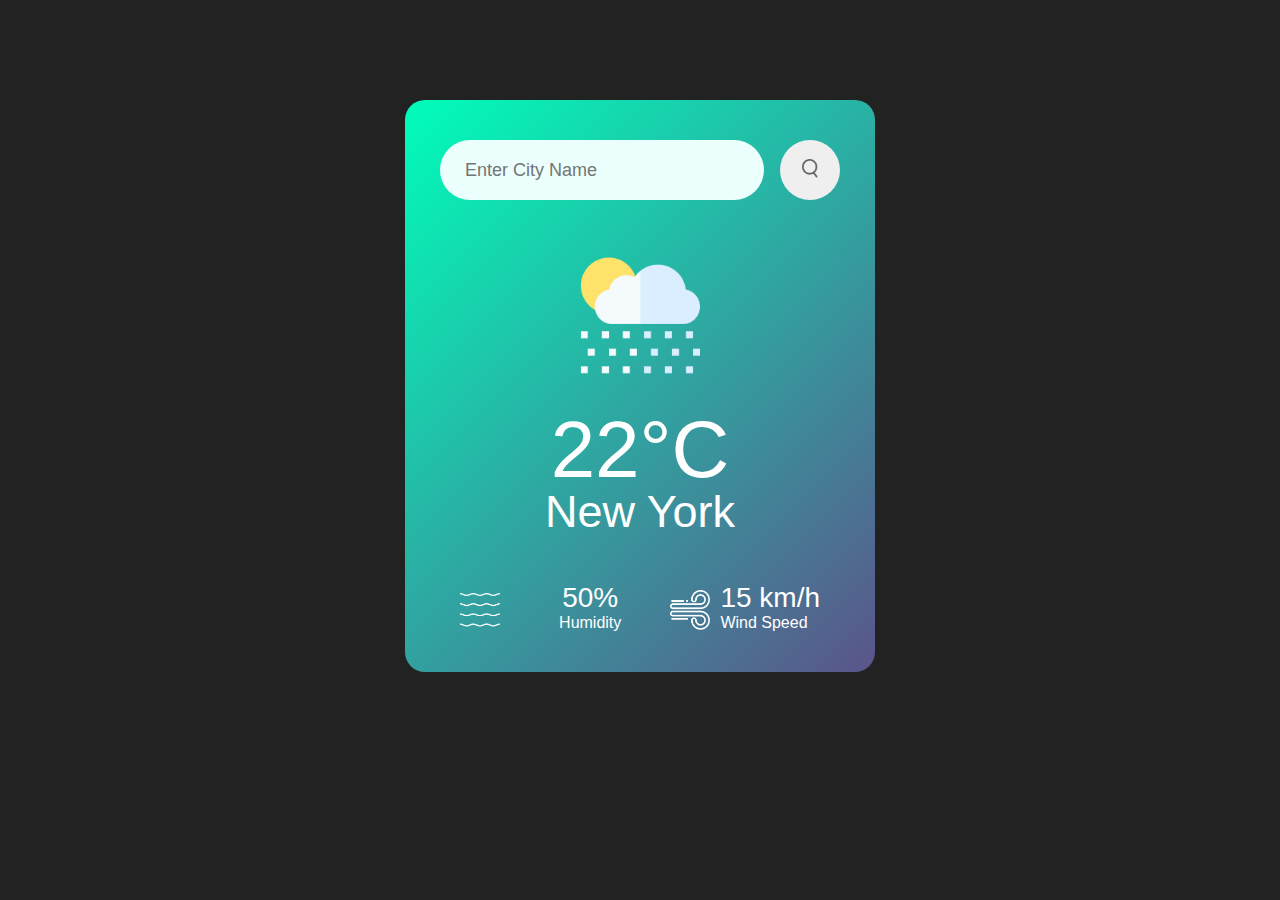
<file: Whether app/index.html>
<!DOCTYPE html>
<html lang="en">
<head>
    <meta charset="UTF-8">
    <meta name="viewport" content="width=device-width, initial-scale=1.0">
    <title>Weather App</title>
    <link rel="stylesheet" href="style.css">
</head>
<body>
    <div class="card">
        <div class="search">
            <input type="text" placeholder="Enter City Name" spellcheck="false">
            <button>
                <img src="images/search.png" alt="">
            </button>
        </div>
        <div class="weather">
            <img src="images/rain.png" class ="weather-icon">
            <h1 class="temp">22°C</h1>
            <h2 class="cit">New York</h2>
            <div class="deatils">
            <div class="col">
                <img src="images/humidity.png" alt="humidit-icon">
                </div>
                <div>
                    <p class="humidity">50%</p>
                    <p>Humidity</p>
                </div>
                <div class="col">
                    <img src="images/wind.png" alt="wind-icon">
                    <div>
                        <p class="wind">15 km/h</p>
                        <p>Wind Speed</p>
                    </div>
                </div>
            </div>
        </div>  
    </div>
    <script>
        const apiKey = "33357182e4ed12c0bb6faf386416b952";
        const apiUrl= "https://api.openweathermap.org/data/2.5/weather?&units=metric&q=bangalore";

        async function checkWeather(){
            const response = await fetch(apiUrl + `&appid = ${apiKey}`);
            var data = await response.json();
            console.log(data);
        }
        checkWeather();
    </script>
    
</body>
</html>
</file>
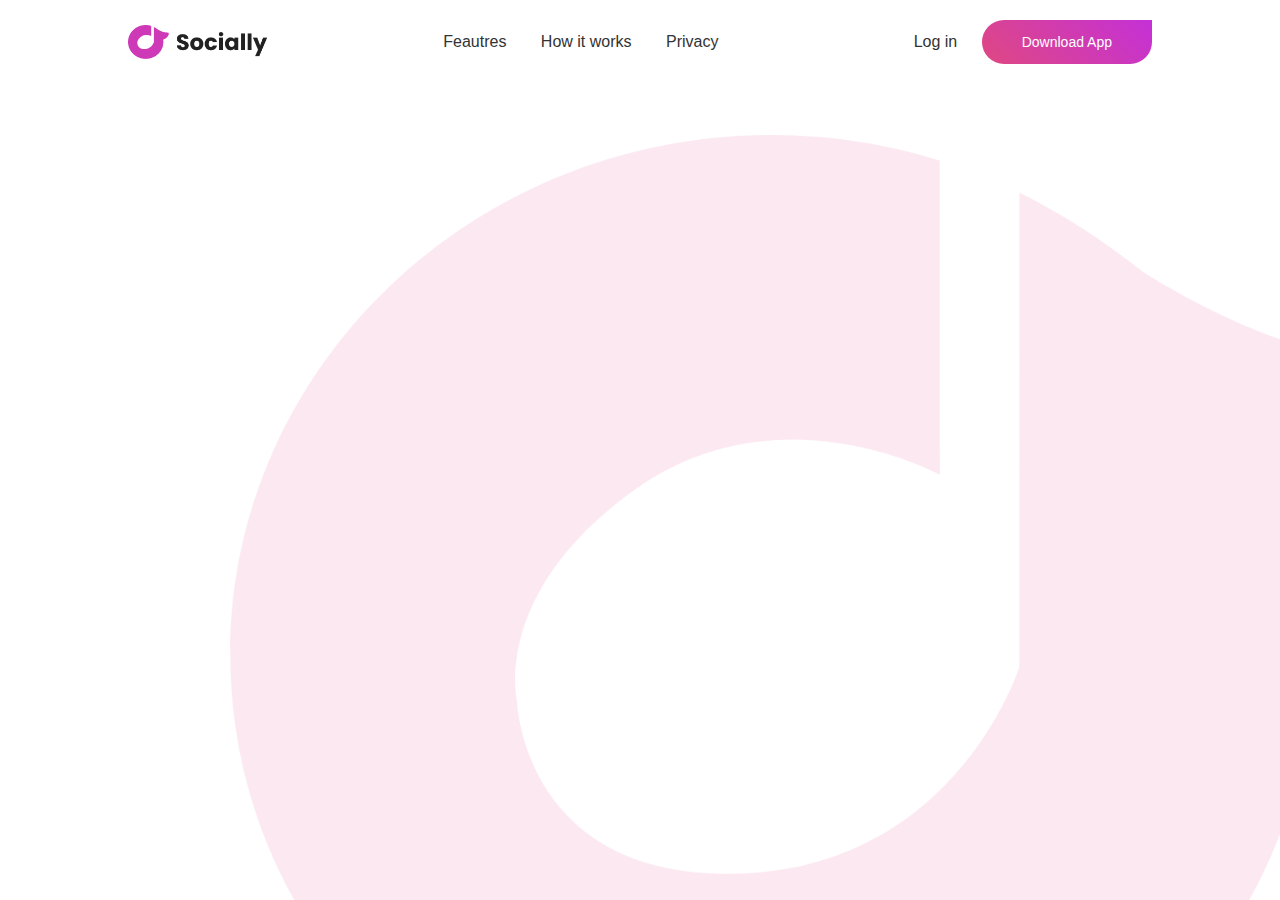
<file: Whether app/Landpage/index.html>
<!DOCTYPE html>
<html lang="en">
<head>
    <meta charset="UTF-8">
    <meta name="viewport" content="width=device-width, initial-scale=1.0">
    <title>Animated Website Design</title>
    <link rel="stylesheet" href="style.css">
</head>
<body>
    <div class="hero">
        <nav>
            <img src="images/logo.png" alt="logo" class="logo">
            <ul>
                <li><a href="#">Feautres</a></li>
                <li><a href="#">How it works</a></li>
                <li><a href="#">Privacy</a></li>
            </ul>
            <div>
                <a href="#" class="login-btn">Log in</a>
                <a href="#" class="btn">Download App</a>
            </div>
        </nav>
       <div class="content">
            <h1 class="anim">Make <br>New Friends</h1>
            <p class="anim">Socially is a new social medai platform to make new friends online in the world. Now let's explore all it's amazing feautres. </p>
            <a href="#" class="btn anim">Join Now</a>
       </div>
       <img src="images/pic.png" alt="pic" class="feature-img anim">

    </div>
    
</body>
</html>
</file>
<file: Whether app/style.css>
* {
    margin: 0;
    border: 0;
    font-family: Arial, Helvetica, sans-serif;
    box-sizing: border-box;
}
body {
    background: #222;
}

.card {
    width: 90%;
    max-width: 470px;
    background: linear-gradient(135deg, #00feba, #5b548a);
    color: #fff;
    margin: 100px auto 0;
    border-radius: 20px;
    padding: 40px 35px;
    text-align: center;
} 

.search {
    width: 100%;
    display: flex;
    align-items: center;
    justify-content: space-between;
}

.search input {
    border: 0;
    outline: 0;
    background: #ebfffc;
    color: #555;
    padding: 10px 25px;
    height: 60px;
    border-radius: 30px;
    flex: 1;
    margin-right: 16px;
    font-size: 18px;
}

.search button {
/*    /*  border: 0;
    outline: 0; */ */
    background: #ebfffc;
    border-radius: 50%;
    width: 60px;
    height: 60px;
    cursor: pointer;
}

.search button img {
    width: 16px;
}

.weather-icon {
    width: 170px;
    margin-top: 30px;
}

.weather h1 {
    font-size: 80px;
    font-weight: 500;
}

.weather h2 {
    font-size: 45px;
    font-weight: 400;
    margin-top: -10px;
}

.deatils{
    display: flex;
    align-items: center;
    justify-content: space-between;
    padding: 0 20px;
    margin-top: 50px;
}

.col{
    display: flex;
    align-items: center;
    text-align: left;
}

.col img {
    width: 40px;
    margin-right: 10px;
}

.humidity, .wind {
    font-size: 28px;
    margin-top: -6px;
}
</file>
<file: Whether app/Landpage/style.css>
*{
    margin: 0;
    padding: 0;
    box-sizing: border-box;
    font-family: sans-serif;
}
.hero{
    width: 100%;
    min-height: 100vh;
    background-image: url(images/back-image.png);
    background-size: cover;
    padding: 10px 10%;
    overflow: hidden;
    position: relative;
}
nav{
    padding: 10px 0;
    display: flex;
    align-items: center;
    justify-content: space-between;
}
.logo{
    width: 140px;   
}
nav ul li{
    display: inline-block;
    list-style: none;
    margin: 10px 15px;
}
nav ul li a{
    text-decoration: none;
    color: #333;
    font-weight: 400;
}
.login-btn{
    text-decoration: none;
    color: #333;
    font-weight: 400;
    margin: 10px ;
    padding: 10px;
}
.btn{
    display: inline-block;
    text-decoration: none;
    padding: 14px 40px;
    color: #fff;
    background-image: linear-gradient(45deg, #df4881, #c430d7);
    font-size: 14px;
    border-radius: 30px;
    border-top-right-radius: 0;
    transition: 0.5s;
}
.content{
    margin-top: 10%;
    max-width: 500px;
}
.content h1{
    font-size: 70px;
    color: #222;
}
.content  p{
    margin: 10px 0 30px;
    color: #333;
    animation-delay: 0.5s;

}
.content .btn{
    padding: 15px 80px;
    font-size: 16px;
    animation-delay: 1s;
}

.btn:hover{
    border-top-right-radius: 30px;
}
.feature-img{
    width: 800px;
    position: absolute;
    bottom: 0;
    right: 5%;
}
.feature-img.anim{
    animation-delay: 1.5s;
}
.anim{
    opacity: 0;
    transform: translateY(30px);
    animation: moveup 0.5s linear forwards;
}
@keyframes moveup{
    100%{
        opacity: 1;
        transform: translateY(0px);
    }
}
</file>
